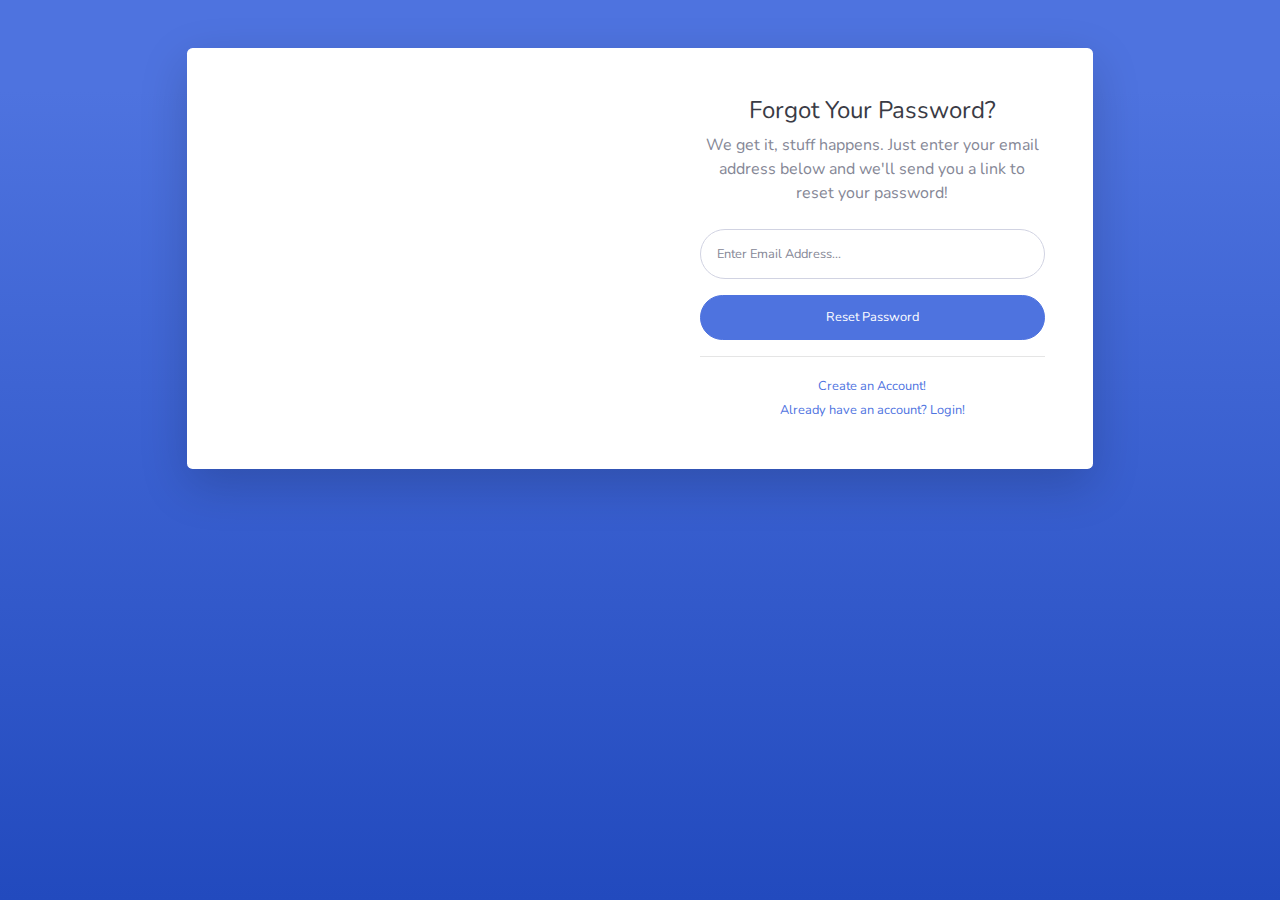
<file: portfolio/login/forgot-password.html>
<!DOCTYPE html>
<html lang="en">

<head>

  <meta charset="utf-8">
  <meta http-equiv="X-UA-Compatible" content="IE=edge">
  <meta name="viewport" content="width=device-width, initial-scale=1, shrink-to-fit=no">
  <meta name="description" content="">
  <meta name="author" content="">

  <title>SB Admin 2 - Forgot Password</title>

  <!-- Custom fonts for this template-->
  <link href="vendor/fontawesome-free/css/all.min.css" rel="stylesheet" type="text/css">
  <link href="https://fonts.googleapis.com/css?family=Nunito:200,200i,300,300i,400,400i,600,600i,700,700i,800,800i,900,900i" rel="stylesheet">

  <!-- Custom styles for this template-->
  <link href="css/sb-admin-2.min.css" rel="stylesheet">

</head>

<body class="bg-gradient-primary">

  <div class="container">

    <!-- Outer Row -->
    <div class="row justify-content-center">

      <div class="col-xl-10 col-lg-12 col-md-9">

        <div class="card o-hidden border-0 shadow-lg my-5">
          <div class="card-body p-0">
            <!-- Nested Row within Card Body -->
            <div class="row">
              <div class="col-lg-6 d-none d-lg-block bg-password-image"></div>
              <div class="col-lg-6">
                <div class="p-5">
                  <div class="text-center">
                    <h1 class="h4 text-gray-900 mb-2">Forgot Your Password?</h1>
                    <p class="mb-4">We get it, stuff happens. Just enter your email address below and we'll send you a link to reset your password!</p>
                  </div>
                  <form class="user">
                    <div class="form-group">
                      <input type="email" class="form-control form-control-user" id="exampleInputEmail" aria-describedby="emailHelp" placeholder="Enter Email Address...">
                    </div>
                    <a href="login.html" class="btn btn-primary btn-user btn-block">
                      Reset Password
                    </a>
                  </form>
                  <hr>
                  <div class="text-center">
                    <a class="small" href="register.html">Create an Account!</a>
                  </div>
                  <div class="text-center">
                    <a class="small" href="login.html">Already have an account? Login!</a>
                  </div>
                </div>
              </div>
            </div>
          </div>
        </div>

      </div>

    </div>

  </div>

  <!-- Bootstrap core JavaScript-->
  <script src="vendor/jquery/jquery.min.js"></script>
  <script src="vendor/bootstrap/js/bootstrap.bundle.min.js"></script>

  <!-- Core plugin JavaScript-->
  <script src="vendor/jquery-easing/jquery.easing.min.js"></script>

  <!-- Custom scripts for all pages-->
  <script src="js/sb-admin-2.min.js"></script>

</body>

</html>
</file>
